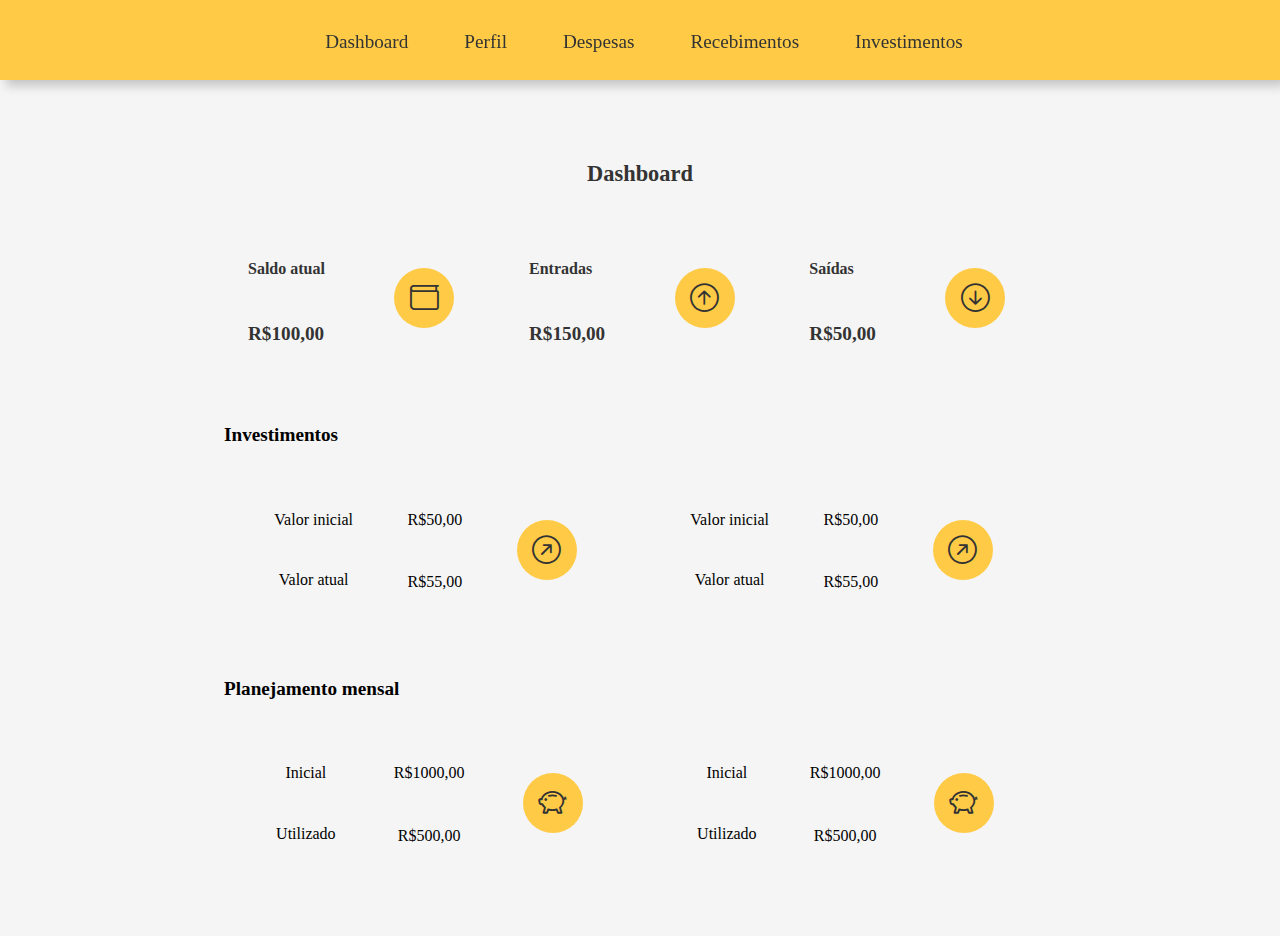
<file: HTML/index.html>
<!DOCTYPE html>
<html lang="pt-BR">
<head>
    <meta charset="UTF-8">
    <meta name="viewport" content="width=device-width, initial-scale=1.0">
    <title>Fintech</title>
    <link href="https://cdn.jsdelivr.net/npm/bootstrap@5.0.2/dist/css/bootstrap.min.css" rel="stylesheet"
          integrity="sha384-EVSTQN3/azprG1Anm3QDgpJLIm9Nao0Yz1ztcQTwFspd3yD65VohhpuuCOmLASjC" crossorigin="anonymous">
    <link rel="stylesheet" href="https://cdn.jsdelivr.net/npm/bootstrap-icons@1.10.2/font/bootstrap-icons.css">
    <link rel="stylesheet" href="../CSS/style-geral.css">
    <link rel="stylesheet" href="../CSS/style-index.css">
    <link rel="stylesheet" href="../CSS/responsive.css">
    <script src="../script.js" async></script>
    <script src="https://cdn.jsdelivr.net/npm/bootstrap@5.0.2/dist/js/bootstrap.bundle.min.js" async
            integrity="sha384-MrcW6ZMFYlzcLA8Nl+NtUVF0sA7MsXsP1UyJoMp4YLEuNSfAP+JcXn/tWtIaxVXM" crossorigin="anonymous"></script>
</head>
<body>
    <header>
        <div class="cabecalho">
            <button class="cabecalho_menu"><i class="bi bi-list"></i></button>
            <h1>Dashboard</h1>
        </div>
        <nav class="menu_lateral">
            <a href="index.html">Dashboard</a>
            <a href="form-cadastro-usuario.html">Perfil</a>
            <a href="lista-despesas.html">Despesas</a>
            <a href="#">Recebimentos</a>
            <a href="#">Investimentos</a>
        </nav>
    </header>

    <main>
        <h1 class="titulo-pagina">Dashboard</h1>
        <section class="status">
            <div class="card">
                <h2>Saldo atual</h2>
                <p>R$100,00</p>
                <span class="bi bi-wallet"></span>
            </div>
            <div class="card">
                <h2>Entradas</h2>
                <p>R$150,00</p>
                <span class="bi bi-arrow-up-circle"></span>
            </div>
            <div class="card">
                <h2>Saídas</h2>
                <p>R$50,00</p>
                <span class="bi bi-arrow-down-circle"></span>
            </div>
        </section>
        <section class="status">
            <h3 class="status_titulo">Investimentos</h3>
            <div class="card card_alternativo">
                <h4 class="titulo_um">Valor inicial</h4>
                <legend class="valor_inicial">R$50,00</legend>
                <h4 class="titulo_dois">Valor atual</h4>
                <legend class="valor_atual">R$55,00</legend>
                <span class="bi bi-arrow-up-right-circle"></span>
            </div>
            <div class="card card_alternativo">
                <h4 class="titulo_um">Valor inicial</h4>
                <legend class="valor_inicial">R$50,00</legend>
                <h4 class="titulo_dois">Valor atual</h4>
                <legend class="valor_atual">R$55,00</legend>
                <span class="bi bi-arrow-up-right-circle"></span>
            </div>
        </section>
        <section class="status">
            <h3 class="status_titulo">Planejamento mensal</h3>
            <div class="card card_alternativo">
                <h4 class="titulo_um">Inicial</h4>
                <legend class="valor_inicial">R$1000,00</legend>
                <h4 class="titulo_dois">Utilizado</h4>
                <legend class="valor_atual">R$500,00</legend>
                <span class="bi bi-piggy-bank"></span>
            </div>
            <div class="card card_alternativo">
                <h4 class="titulo_um">Inicial</h4>
                <legend class="valor_inicial">R$1000,00</legend>
                <h4 class="titulo_dois">Utilizado</h4>
                <legend class="valor_atual">R$500,00</legend>
                <span class="bi bi-piggy-bank"></span>
            </div>
        </section>

    </main>

</body>
</html>
</file>
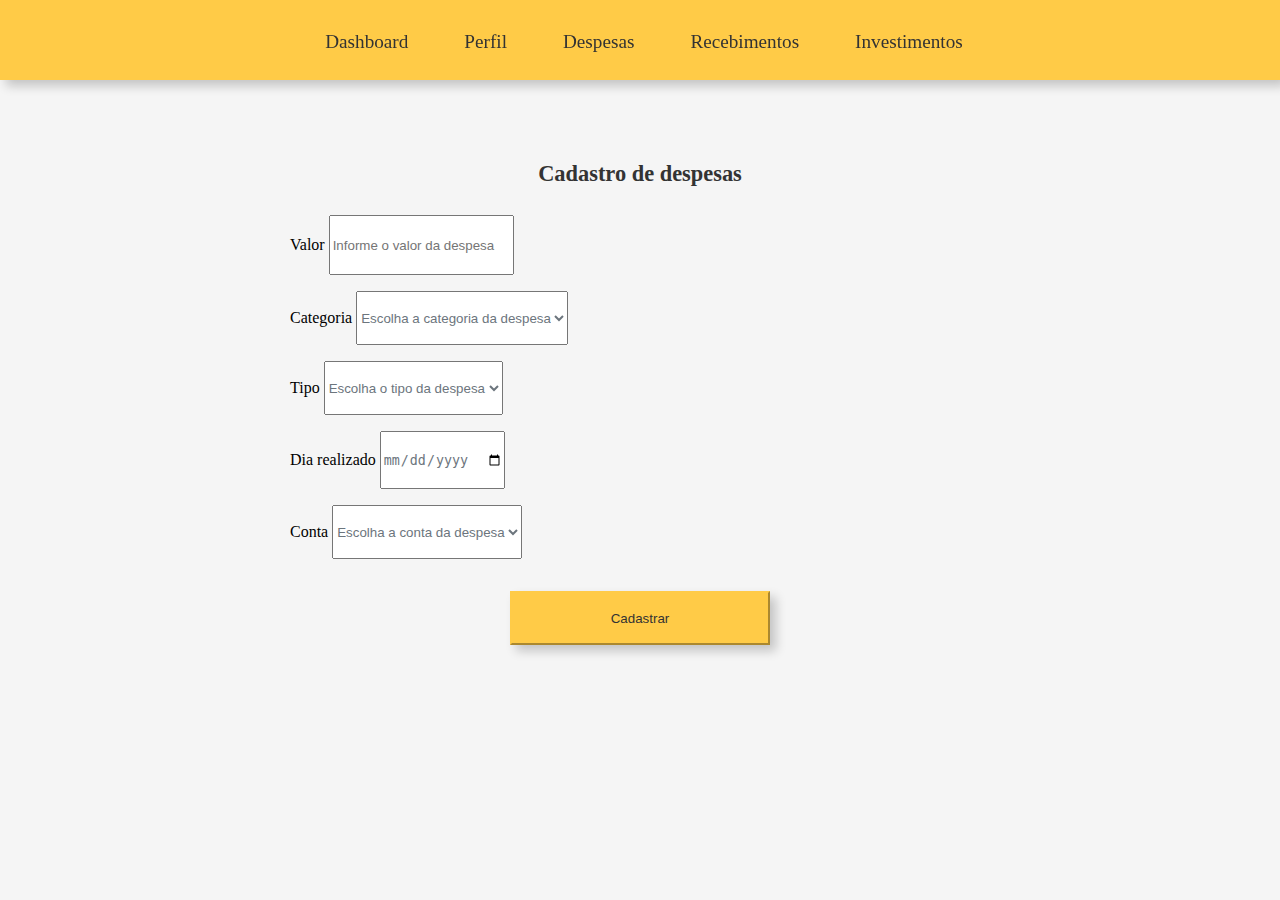
<file: HTML/form-cadastro-despesas.html>
<!DOCTYPE html>
<html lang="pt-BR">
<head>
    <meta charset="UTF-8">
    <meta name="viewport" content="width=device-width, initial-scale=1.0">
    <title>Cadastro despesas</title>
  <link href="https://cdn.jsdelivr.net/npm/bootstrap@5.0.2/dist/css/bootstrap.min.css" rel="stylesheet"
        integrity="sha384-EVSTQN3/azprG1Anm3QDgpJLIm9Nao0Yz1ztcQTwFspd3yD65VohhpuuCOmLASjC" crossorigin="anonymous">
  <link rel="stylesheet" href="https://cdn.jsdelivr.net/npm/bootstrap-icons@1.10.2/font/bootstrap-icons.css">
  <link rel="stylesheet" href="../CSS/style-geral.css">
  <link rel="stylesheet" href="../CSS/style-form.css">
  <link rel="stylesheet" href="../CSS/responsive.css">
  <script src="../script.js" async></script>
  <script src="https://cdn.jsdelivr.net/npm/bootstrap@5.0.2/dist/js/bootstrap.bundle.min.js" async
          integrity="sha384-MrcW6ZMFYlzcLA8Nl+NtUVF0sA7MsXsP1UyJoMp4YLEuNSfAP+JcXn/tWtIaxVXM" crossorigin="anonymous"></script>
</head>
<body>
<header>
  <div class="cabecalho">
    <button class="cabecalho_menu"><i class="bi bi-list"></i></button>
    <h1>Despesas</h1>
  </div>
  <nav class="menu_lateral">
    <a href="index.html">Dashboard</a>
    <a href="form-cadastro-usuario.html">Perfil</a>
    <a href="lista-despesas.html">Despesas</a>
    <a href="#">Recebimentos</a>
    <a href="#">Investimentos</a>
  </nav>
</header>
<main>
  <h1 class="titulo-pagina">Cadastro de despesas</h1>
  <form action="lista-despesas.html">
    <div class="div-form">
      <label for="valor">Valor</label>
      <input type="number" class="form-control" id="valor" placeholder="Informe o valor da despesa" required>
    </div>
    <div class="div-form">
      <label for="categoria">Categoria</label>
      <select class="form-select" id="categoria" required>
        <option selected disabled value="">Escolha a categoria da despesa</option>
        <option value="vestuario">Vestuário</option>
        <option value="educacao">Educação</option>
        <option value="eletronicos">Eletrônicos</option>
        <option value="saude">Saúde</option>
        <option value="casa">Casa</option>
        <option value="restaurante">Restaurante</option>
        <option value="servicos">Serviços</option>
        <option value="mercado">Mercado</option>
        <option value="transporte">Transporte</option>
        <option value="viagem">Viagem</option>
      </select>
    </div>
    <div class="div-form">
      <label for="tipo">Tipo</label>
      <select class="form-select" id="tipo" required>
        <option selected disabled value="">Escolha o tipo da despesa</option>
        <option value="fixa">Fixa</option>
        <option value="extra">Extra</option>
      </select>
    </div>
    <div class="div-form">
      <label for="dia">Dia realizado</label>
      <input type="date" class="form-control" id="dia" required>
    </div>
    <div class="div-form">
      <label for="conta">Conta</label>
      <select class="form-select" id="conta" required>
        <option selected disabled value="">Escolha a conta da despesa</option>
        <option value="contaItau">Conta Itau</option>
        <option value="contaNubank">Conta Nubank</option>
        <option value="contaSantander">Conta Santander</option>
      </select>
    </div>
    <button type="submit" class="btn btn-primary ">Cadastrar</button>
  </form>
</main>
</body>
</html>
</file>
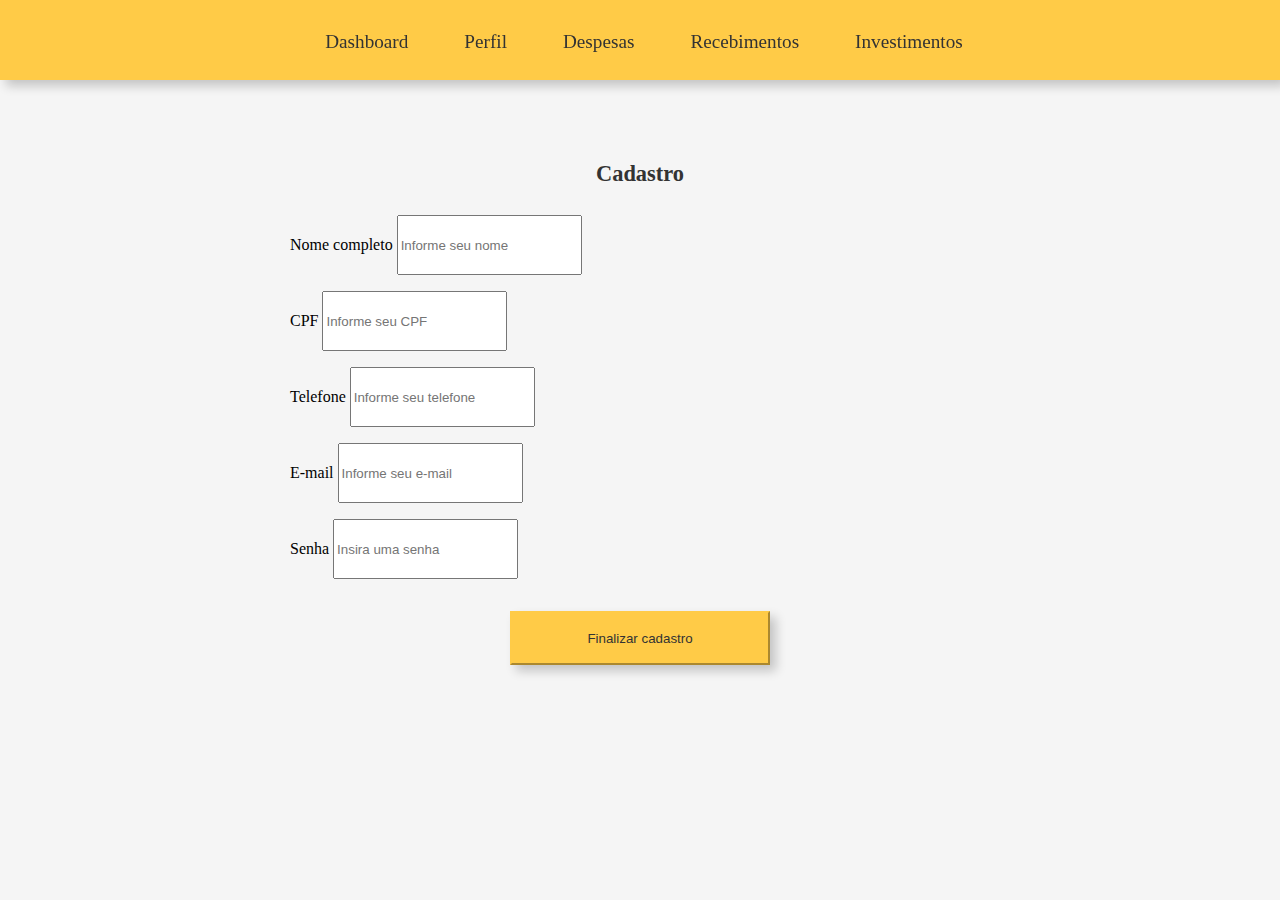
<file: HTML/form-cadastro-usuario.html>
<!DOCTYPE html>
<html lang="pt-BR">
<head>
    <meta charset="UTF-8">
    <meta name="viewport" content="width=device-width, initial-scale=1.0">
    <title>Cadastro usuário</title>
  <link href="https://cdn.jsdelivr.net/npm/bootstrap@5.0.2/dist/css/bootstrap.min.css" rel="stylesheet"
        integrity="sha384-EVSTQN3/azprG1Anm3QDgpJLIm9Nao0Yz1ztcQTwFspd3yD65VohhpuuCOmLASjC" crossorigin="anonymous">
  <link rel="stylesheet" href="https://cdn.jsdelivr.net/npm/bootstrap-icons@1.10.2/font/bootstrap-icons.css">
  <link rel="stylesheet" href="../CSS/style-geral.css">
  <link rel="stylesheet" href="../CSS/style-form.css">
  <link rel="stylesheet" href="../CSS/responsive.css">
  <script src="../script.js" async></script>
  <script src="https://cdn.jsdelivr.net/npm/bootstrap@5.0.2/dist/js/bootstrap.bundle.min.js" async
          integrity="sha384-MrcW6ZMFYlzcLA8Nl+NtUVF0sA7MsXsP1UyJoMp4YLEuNSfAP+JcXn/tWtIaxVXM" crossorigin="anonymous"></script>
</head>
<body>
<header>
  <div class="cabecalho">
    <button class="cabecalho_menu"><i class="bi bi-list"></i></button>
    <h1>Cadastro</h1>
  </div>
  <nav class="menu_lateral">
    <a href="index.html">Dashboard</a>
    <a href="form-cadastro-usuario.html">Perfil</a>
    <a href="lista-despesas.html">Despesas</a>
    <a href="#">Recebimentos</a>
    <a href="#">Investimentos</a>
  </nav>
</header>
<main>
  <h1 class="titulo-pagina">Cadastro</h1>
  <form action="index.html">
    <div class="div-form">
      <label for="nome">Nome completo</label>
      <input type="text" class="form-control" id="nome" placeholder="Informe seu nome" required>
    </div>
    <div class="div-form">
      <label for="cpf">CPF</label>
      <input type="text" class="form-control" id="cpf" placeholder="Informe seu CPF" required>
    </div>
    <div class="div-form">
      <label for="phone">Telefone</label>
      <input type="tel" class="form-control" id="phone" placeholder="Informe seu telefone" required>
    </div>
    <div class="div-form">
      <label for="mail">E-mail</label>
      <input type="email" class="form-control" id="mail" placeholder="Informe seu e-mail" required>
    </div>
    <div class="div-form">
      <label for="senha">Senha</label>
      <input type="password" class="form-control" id="senha" placeholder="Insira uma senha" maxlength="8" minlength="4" required>
    </div>

    <button type="submit" class="btn btn-primary ">Finalizar cadastro</button>
  </form>
</main>
</body>
</html>
</file>
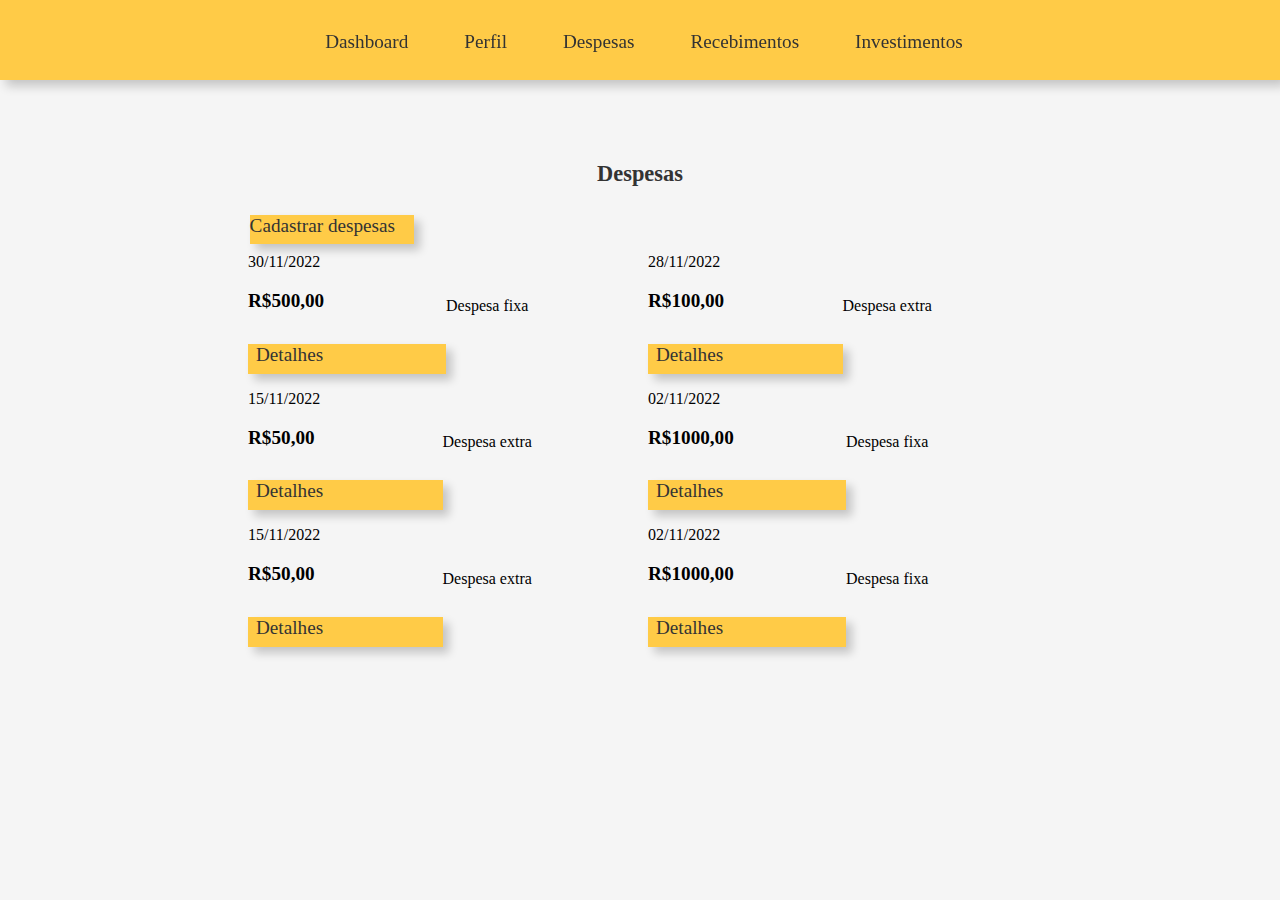
<file: HTML/lista-despesas.html>
<!DOCTYPE html>
<html lang="pt-BR">
<head>
    <meta charset="UTF-8">
    <meta name="viewport" content="width=device-width, initial-scale=1.0">
    <title>Despesas</title>
    <link href="https://cdn.jsdelivr.net/npm/bootstrap@5.0.2/dist/css/bootstrap.min.css" rel="stylesheet"
          integrity="sha384-EVSTQN3/azprG1Anm3QDgpJLIm9Nao0Yz1ztcQTwFspd3yD65VohhpuuCOmLASjC" crossorigin="anonymous">
    <link rel="stylesheet" href="https://cdn.jsdelivr.net/npm/bootstrap-icons@1.10.2/font/bootstrap-icons.css">
    <link rel="stylesheet" href="../CSS/style-geral.css">
    <link rel="stylesheet" href="../CSS/style-despesas.css">
    <link rel="stylesheet" href="../CSS/responsive-despesas.css">
    <script src="../script.js" async></script>
    <script src="https://cdn.jsdelivr.net/npm/bootstrap@5.0.2/dist/js/bootstrap.bundle.min.js" async
            integrity="sha384-MrcW6ZMFYlzcLA8Nl+NtUVF0sA7MsXsP1UyJoMp4YLEuNSfAP+JcXn/tWtIaxVXM" crossorigin="anonymous"></script>
</head>
<body>
<header>
    <div class="cabecalho">
        <button class="cabecalho_menu"><i class="bi bi-list"></i></button>
        <h1>Despesas</h1>
    </div>
    <nav class="menu_lateral">
        <a href="index.html">Dashboard</a>
        <a href="form-cadastro-usuario.html">Perfil</a>
        <a href="lista-despesas.html">Despesas</a>
        <a href="#">Recebimentos</a>
        <a href="#">Investimentos</a>
    </nav>
</header>
<main>
    <h1 class="titulo-pagina">Despesas</h1>
    <section>
        <div class="div-botao">
            <a href="form-cadastro-despesas.html" class="btn btn-primary">Cadastrar despesas</a>
        </div>
    </section>
    <section>
        <div class="card card_alternativo">
            <div class="card-header">30/11/2022</div>
            <div class="card-body">
                <h2>R$500,00</h2>
                <p>Despesa fixa</p>
                <a href="#" class="btn btn-primary">Detalhes</a>
            </div>
        </div>
        <div class="card card_alternativo">
            <div class="card-header">28/11/2022</div>
            <div class="card-body">
                <h2>R$100,00</h2>
                <p>Despesa extra</p>
                <a href="#" class="btn btn-primary">Detalhes</a>
            </div>
        </div>
    </section>
    <section>
        <div class="card card_alternativo">
            <div class="card-header">15/11/2022</div>
            <div class="card-body">
                <h2>R$50,00</h2>
                <p>Despesa extra</p>
                <a href="#" class="btn btn-primary">Detalhes</a>
            </div>
        </div>
        <div class="card card_alternativo">
            <div class="card-header">02/11/2022</div>
            <div class="card-body">
                <h2>R$1000,00</h2>
                <p>Despesa fixa</p>
                <a href="#" class="btn btn-primary">Detalhes</a>
            </div>
        </div>
    </section>
    <section>
        <div class="card card_alternativo">
            <div class="card-header">15/11/2022</div>
            <div class="card-body">
                <h2>R$50,00</h2>
                <p>Despesa extra</p>
                <a href="#" class="btn btn-primary">Detalhes</a>
            </div>
        </div>
        <div class="card card_alternativo">
            <div class="card-header">02/11/2022</div>
            <div class="card-body">
                <h2>R$1000,00</h2>
                <p>Despesa fixa</p>
                <a href="#" class="btn btn-primary">Detalhes</a>
            </div>
        </div>
    </section>


</main>

</body>
</html>
</file>
<file: CSS/style-geral.css>
body {
    background-color: #F5F5F5;
}

main {
    padding: 1rem;
    padding-top: 6rem;
}

header {
    margin-bottom: 1rem;
    position: fixed;
    z-index: 2;
}

.titulo-pagina {
    display: none;
}

.cabecalho {
    display: flex;
    align-items: center;
    background: #FFCB47;
    padding: 1rem;
    box-sizing: border-box;
    position: fixed;
    z-index: 2;
    width: 100%;
    top: 0;
}

.cabecalho_menu {
    border: none;
    background-color: transparent;
    font-size: 1.8rem;
    color: #333333;
}

h1 {
    display: block;
    padding-top: 0.6rem;
    padding-right: 1.5rem;
    text-align: center;
    width: 100%;
    font-size: 1.4rem;
    color: #333333;
}

.menu_lateral {
    display: flex;
    flex-direction: column;
    padding-top: 4rem;
    width: 60vw;
    height: 100vh;
    position: fixed;
    z-index: 1;
    left: -100vw;
    transition: .25s;
}

.menu_lateral_ativo {
    display: flex;
    flex-direction: column;
    padding-top: 4rem;
    width: 60vw;
    height: 100%;
    background: #FFCB47;
    position: fixed;
    z-index: 1;
    left: 0;
    transition: .25s;
    box-shadow: 6px 6px 10px rgba(0, 0, 0, 0.2);
}

a {
    text-decoration: none;
    text-indent: 8px;
    font-size: 1.2rem;
    margin-top: 0.8rem;
    color: #333333;
    padding-bottom: 8px;
    border-bottom: 1px solid #333333;
}

a:hover {
    color: white;
}
</file>
<file: CSS/style-index.css>
.card {
    padding: 1.5rem;
    margin-bottom: 1.5rem;
    display: grid;
    align-items: center;
    grid-template-columns: auto auto auto;
    grid-template-rows: 50% 50%;
    border-color: #C4C4C4;
}
.card h2 {
    grid-column: 1 / 1;
    grid-row: 1 / 1;
    color: #333333;
    font-size: 1rem;
}

.card p {
    color: #333333;
    grid-column: 1 / 1;
    grid-row: 2 / 2;
    font-size: 1.2rem;
    font-weight: bold;
}

.card span {
    grid-column: 3 /3;
    grid-row: 1 / span 3;
    align-self: center;
    justify-self: center;
    background-color: #FFCB47;
    color: #333333;
    border-radius: 30px;
    width: 60px;
    height: 60px;
    display: flex;
    align-items: center;
    justify-content: center;
    font-size: 1.8rem
}

.status .status_titulo {
    font-size: 1.2rem;
}

.titulo_um {
    grid-column: 1 / 1;
    grid-row: 1 / 1;
    font-size: 1rem;
    font-weight: 400;
}

.valor_inicial {
    grid-column: 2 / 2;
    grid-row: 1 / 1;
    font-size: 1rem;
    font-weight: 400;
}

.titulo_dois {
    grid-column: 1 / 1;
    grid-row: 2 / 2;
    font-size: 1rem;
    font-weight: 400;
}

.valor_atual {
    grid-column: 2 / 2;
    grid-row: 2 / 2;
    padding-top: 4px;
    font-size: 1rem;
    font-weight: 400;
}
</file>
<file: CSS/responsive.css>
@media screen and (min-width: 700px) {
    .card h2 {
        grid-column: 1 / 1;
        grid-row: 1 / span 3;
        justify-self: center;
    }

    .card p {
        grid-column: 2 / 2;
        grid-row: 1 / span 3;
        font-size: 1.2rem;
        justify-self: center;
        padding-top: 0.8rem;
    }
    .titulo_um {
        justify-self: center;
    }

    .valor_inicial {
        text-align: center;
    }

    .titulo_dois {
        justify-self: center;
    }

    .valor_atual {
        text-align: center;
    }

    .status {
        width: 65vw;
        margin: 0 auto 0 auto;
    }

    main {
        padding-top: 6rem;

    }

    form {
        width: 65vw;
        margin: 0 auto 0 auto;
    }
}
@media screen and (min-width: 1000px) {

    .cabecalho {
        display: none;
    }

    .titulo-pagina {
        display: block;
        padding-top: 0.6rem;
        padding-right: 1.5rem;
        text-align: center;
        width: 100%;
        font-size: 1.4rem;
        color: #333333;
    }

    .menu_lateral{
        display: flex;
        flex-direction: row;
        padding-top: 0;
        align-items: center;
        justify-content: center;
        gap: 3rem;
        width: 100vw;
        height: 5rem;
        background: #FFCB47;
        position: fixed;
        z-index: 1;
        left: 0;
        top: 0;
        box-shadow: 6px 6px 10px rgba(0, 0, 0, 0.2);
    }
    a {
        border-bottom: none;
    }
    main {
        padding-top: 8rem;
    }

    h1 {
        margin-bottom: 1.8rem;
    }

    .status {
        display: grid;
        grid-template-columns: auto auto auto;
        grid-template-rows: auto auto;
        max-width: 900px;
        margin: 0 auto 0 auto;
        align-items: center;
    }

    .card {
        margin-right: 0.8rem;
        box-sizing: border-box;
    }

    .card h2 {
        grid-column: 1 / 1;
        grid-row: 1 / 1;
        justify-self: flex-start;
    }

    .card p {
        color: #333333;
        grid-column: 1 / 1;
        grid-row: 2 / 2;
        justify-self: flex-start;
    }

    .card span {
        justify-self: center;
    }

    .card_alternativo {
        grid-column: span 3;
        grid-row: 2 / 2;
    }

    form {
        max-width: 700px;
        margin: 0 auto 0 auto;

    }
}
</file>
<file: CSS/style-form.css>
.div-form {
    margin-bottom: 1rem;
}

label {
    margin-bottom: 0.4rem;
}

input {
    height: 54px;
}

select {
    height: 54px;
}

.form-select {
    color: #6c757d;
}

.form-control {
    color: #6c757d;
}

.btn {
    margin: 2rem auto 0 auto;
    display: block;
    width: 260px;
    height: 54px;
    background-color: #FFCB47;
    border-color: #FFCB47;
    color: #333333;
    box-shadow: 6px 6px 10px rgba(0, 0, 0, 0.2);
}
.btn:hover {
    background-color: #fad47b;
    border-color: white;
}

.btn:active {
    background-color: #fabb31;
    border-color: white;
}
</file>
<file: CSS/style-despesas.css>
.btn {
    padding-right: 1.2rem;
    background-color: #FFCB47;
    border-color: #FFCB47;
    color: #333333;
    box-shadow: 6px 6px 10px rgba(0, 0, 0, 0.2);
}

.btn:hover {
    background-color: #fad47b;
    border-color: white;
}

.btn:active {
    background-color: #fabb31;
    border-color: white;
}

section {
    margin-top: 1rem;
}

.card {
    margin-top: 1rem;
}

.card-body {
    display: grid;
    grid-template-columns: auto auto;
    grid-template-rows: auto auto;
    align-items: center;
}

h2 {
    font-size: 1.2rem;
    grid-column: 1 / 1;
    grid-row: 1 / 1;
}

p {
    font-size: 1rem;
    grid-column: 2 / 2;
    grid-row: 1 / 1;
    padding-top: 0.6rem;
}
</file>
<file: CSS/responsive-despesas.css>
@media screen and (min-width: 700px) {
  main {

  }

  .div-botao {
      width: 82vw;
  }

  section {
      display: grid;
      grid-template-columns: auto auto;
      grid-template-rows: auto auto;
      justify-content: center;
      max-width: 95vw;
      margin: 0 auto 0 auto;
  }

  .card {
      width: 40vw;
      align-self: center;
      justify-self: center;
  }

  .card:first-child {
      margin-right: 1rem;
  }
}

@media screen and (min-width: 1000px) {
    .cabecalho {
        display: none;
    }

    .titulo-pagina {
        display: block;
        padding-top: 0.6rem;
        padding-right: 1.5rem;
        text-align: center;
        width: 100%;
        font-size: 1.4rem;
        color: #333333;
    }

    .menu_lateral{
        display: flex;
        flex-direction: row;
        padding-top: 0;
        align-items: center;
        justify-content: center;
        gap: 3rem;
        width: 100vw;
        height: 5rem;
        background: #FFCB47;
        position: fixed;
        z-index: 1;
        left: 0;
        top: 0;
        box-shadow: 6px 6px 10px rgba(0, 0, 0, 0.2);
    }
    a {
        border-bottom: none;
    }

    main {
        padding-top: 8rem;
    }

    h1 {
        margin-bottom: 1.8rem;
    }

    .div-botao {
        width: 61vw;
    }

    .card {
        width: 30vw;
        align-self: center;
        justify-self: center;
    }

    section {
        display: grid;
        grid-template-columns: auto auto;
        grid-template-rows: auto auto;
        justify-content: center;
        max-width: 95vw;
        margin: 0 auto 0 auto;
    }

}
</file>
